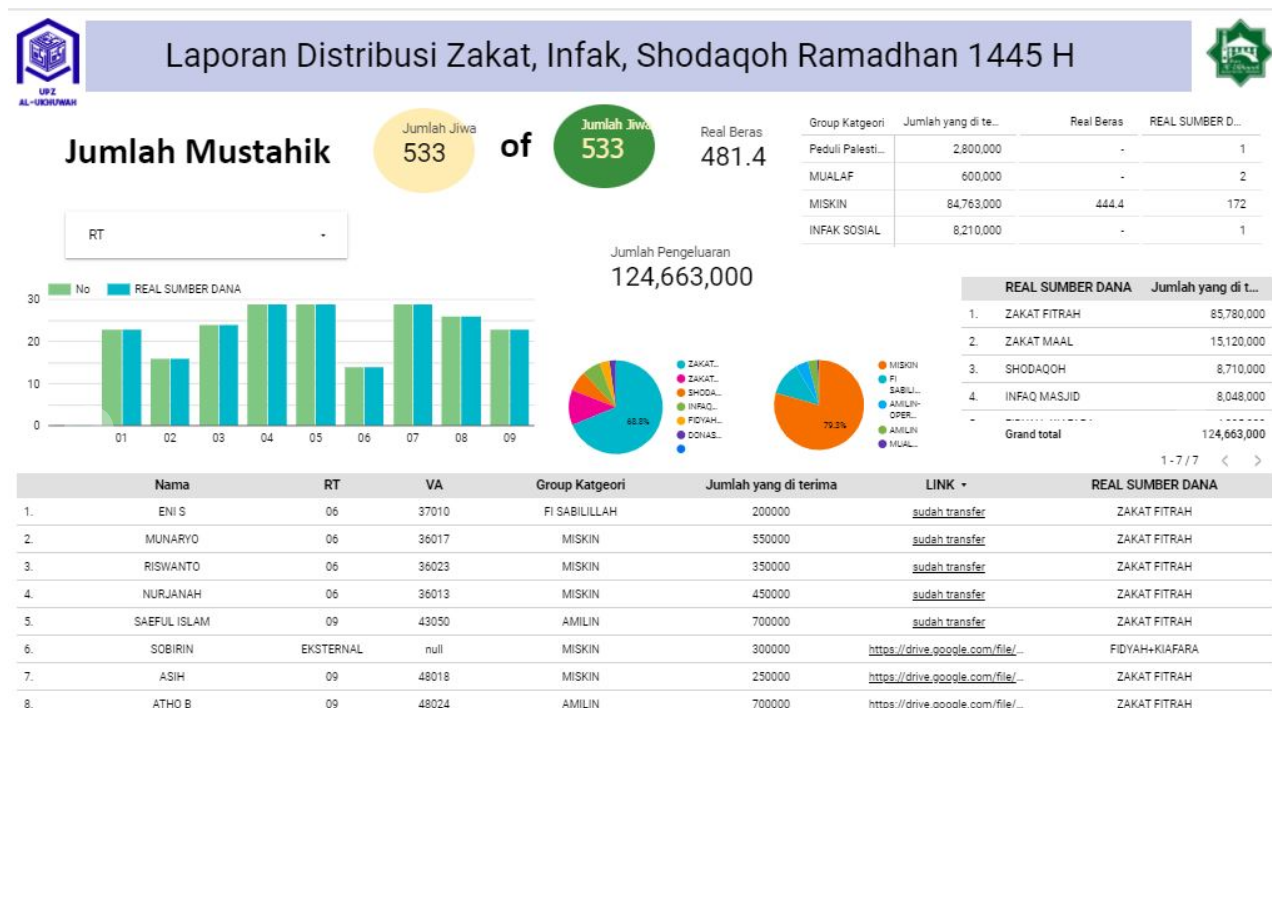
<file: index.html>
<!DOCTYPE html>
<html lang="en">
<head>
    <meta charset="UTF-8">
    <meta http-equiv="X-UA-Compatible" content="IE=edge">
    <meta name="viewport" content="width=device-width, initial-scale=1.0">
    <title>Document</title>
    <link rel="stylesheet" href="style.css">
</head>
<body>
    
    <div class="slider">
        <div class="list">
            <div class="item">
                <!-- Change The Content -->
                <div class="content">
                    <img src="lap_distribusi_zakat.JPG" alt="">
                </div>
            </div>
            <div class="item">
                <!-- Change The Content -->
                <div class="content">
                    <img src="lap_zakat.JPG" alt="">
                </div>
            </div>
            <div class="item">
                <!-- Change The Content -->
                <div class="content">
                    <img class="ied" src="Ied Al-Fitr Facebook Post (2).png" alt="">
                </div>
            </div>
            </div>
        </div>
        <div class="buttons">
            <button id="prev"><</button>
            <button id="next">></button>
        </div>
    </div>

    

    <script src="script.js"></script>
</body>
</html>
</file>
<file: style.css>
.slider{
    width: 100%;
    max-width: 100vw;
    height: 700px;
    margin: auto;
    position: relative;
    overflow: hidden;
}
.list{
    position: absolute;
    width: max-content;
    height: 100%;
    left: 0;
    top: 0;
    display: flex;
    transition: 1s;
}
.list img{
    width: 1300px;
    max-width: 100vw;
    height: 100%;
    object-fit: cover;
}
.list .content {
    width: 100vw;
    display: flex;
    justify-content: center;
}
.list .ied{
    width: 1300px;
    max-width: 67vw;
    height: 100%;
    object-fit: cover;
}
.buttons{
    position: absolute;
    top: 45%;
    left: 5%;
    width: 90%;
    display: flex;
    justify-content: space-between;
}
.buttons button{
    width: 50px;
    height: 50px;
    border-radius: 50%;
    background-color: #fff5;
    color: #fff;
    border: none;
    font-family: monospace;
    font-weight: bold;
    cursor: pointer;
}
.dots{
    position: absolute;
    bottom: 10px;
    left: 0;
    color: #fff;
    width: 100%;
    margin: 0;
    padding: 0;
    display: flex;
    justify-content: center;
}
.dots li{
    list-style: none;
    width: 10px;
    height: 10px;
    background-color: #fff;
    margin: 10px;
    border-radius: 20px;
    transition: 0.5s;
}
.dots li.active{
    width: 30px;
}
@media screen and (max-width: 768px){
    .slider{
        height: 400px;
    }
}
</file>
